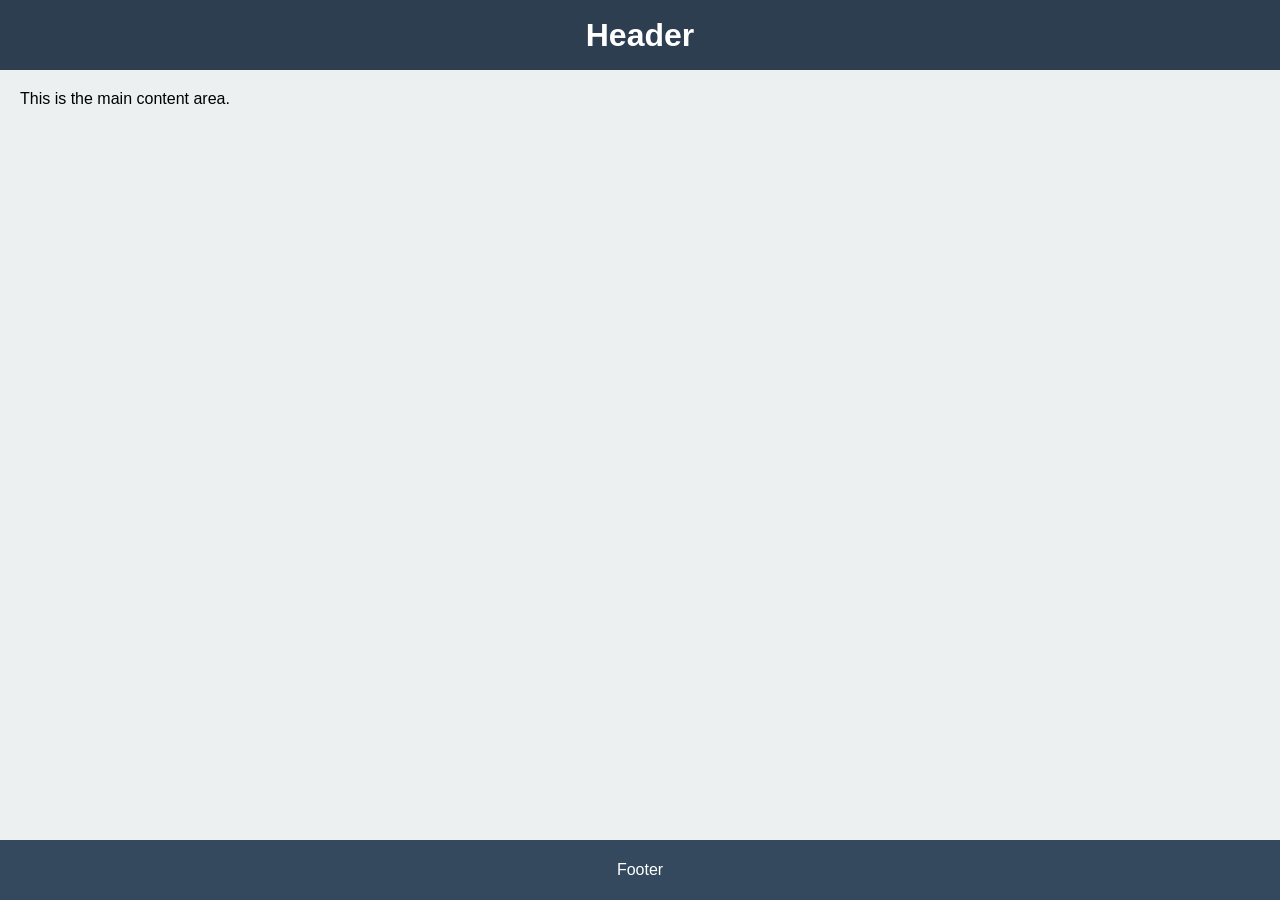
<file: level-1/index.html>
<!DOCTYPE html>
<html lang="en">
<head>
  <meta charset="UTF-8">
  <meta name="viewport" content="width=device-width, initial-scale=1.0">
  <title>Level 1 Layout</title>
  <!-- <link rel="stylesheet" href="flexbox-style.css"> --> 
  <link rel="stylesheet" href="grid-style.css">
</head>
<body>
  <header>
    <h1>Header</h1>
  </header>

  <main>
    <p>This is the main content area.</p>
  </main>

  <footer>
    <p>Footer</p>
  </footer>
</body>
</html>
</file>
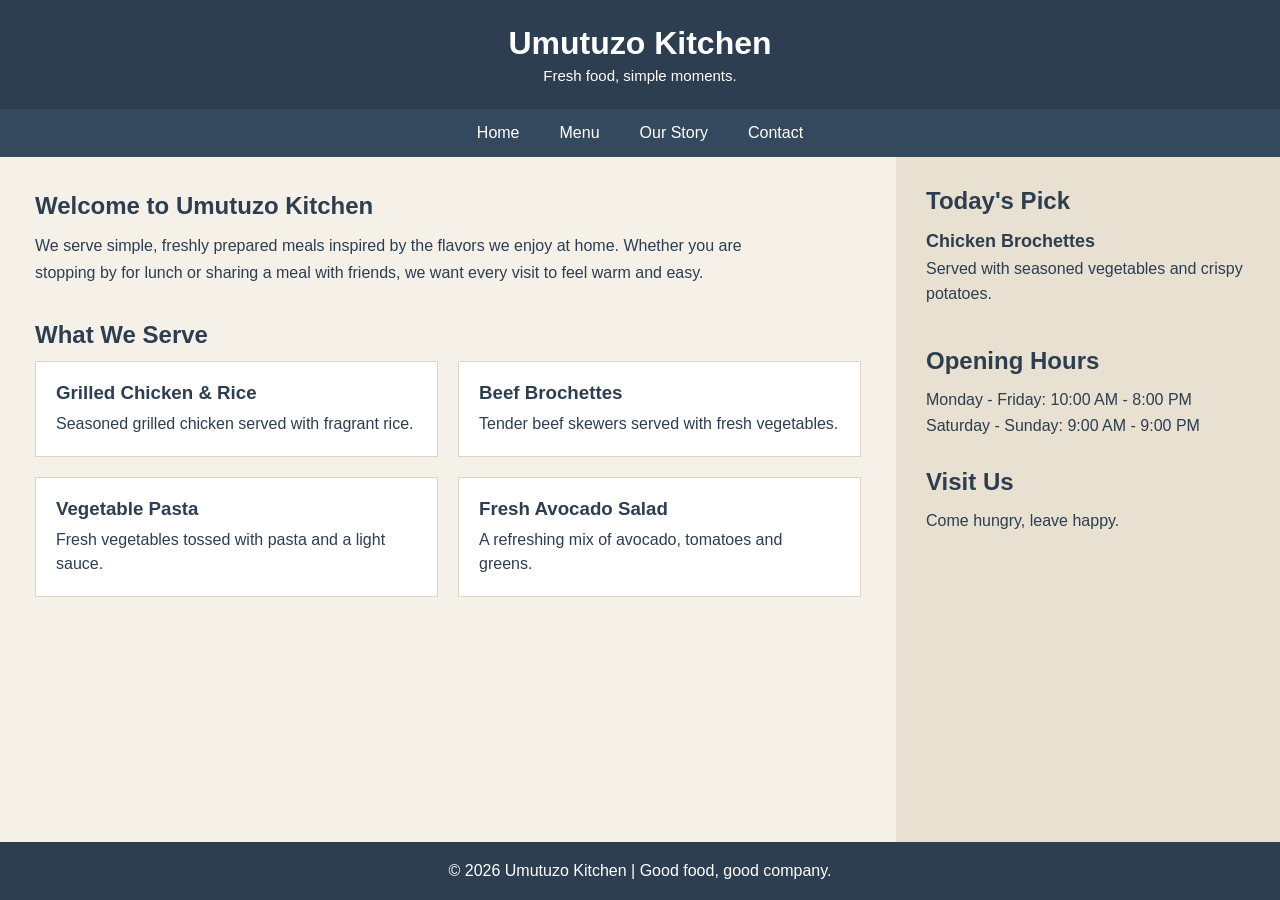
<file: level-2/index.html>
<!DOCTYPE html>
<html lang="en">
<head>
  <meta charset="UTF-8">
  <meta name="viewport" content="width=device-width, initial-scale=1.0">
  <title>Umutuzo Kitchen</title>
  <link rel="stylesheet" href="grid-style.css">
</head>

<body>

  <header>
    <h1>Umutuzo Kitchen</h1>
    <p>Fresh food, simple moments.</p>
  </header>

  <nav>
    <a href="#">Home</a>
    <a href="#">Menu</a>
    <a href="#">Our Story</a>
    <a href="#">Contact</a>
  </nav>

  <div class="content-wrapper">

    <main>
      <section class="welcome">
        <h2>Welcome to Umutuzo Kitchen</h2>
        <p>
          We serve simple, freshly prepared meals inspired by the flavors
          we enjoy at home. Whether you are stopping by for lunch or sharing
          a meal with friends, we want every visit to feel warm and easy.
        </p>
      </section>

      <section class="menu-preview">
        <h2>What We Serve</h2>

        <div class="menu-items">
          <article>
            <h3>Grilled Chicken & Rice</h3>
            <p>Seasoned grilled chicken served with fragrant rice.</p>
          </article>

          <article>
            <h3>Beef Brochettes</h3>
            <p>Tender beef skewers served with fresh vegetables.</p>
          </article>

          <article>
            <h3>Vegetable Pasta</h3>
            <p>Fresh vegetables tossed with pasta and a light sauce.</p>
          </article>

          <article>
            <h3>Fresh Avocado Salad</h3>
            <p>A refreshing mix of avocado, tomatoes and greens.</p>
          </article>
        </div>
      </section>
    </main>

    <aside>
      <section>
        <h2>Today's Pick</h2>
        <p class="special">Chicken Brochettes</p>
        <p>
          Served with seasoned vegetables and crispy potatoes.
        </p>
      </section>

      <section class="hours">
        <h2>Opening Hours</h2>
        <p>Monday - Friday: 10:00 AM - 8:00 PM</p>
        <p>Saturday - Sunday: 9:00 AM - 9:00 PM</p>
      </section>

      <section>
        <h2>Visit Us</h2>
        <p>Come hungry, leave happy.</p>
      </section>
    </aside>

  </div>

  <footer>
    <p>© 2026 Umutuzo Kitchen | Good food, good company.</p>
  </footer>

</body>
</html>
</file>
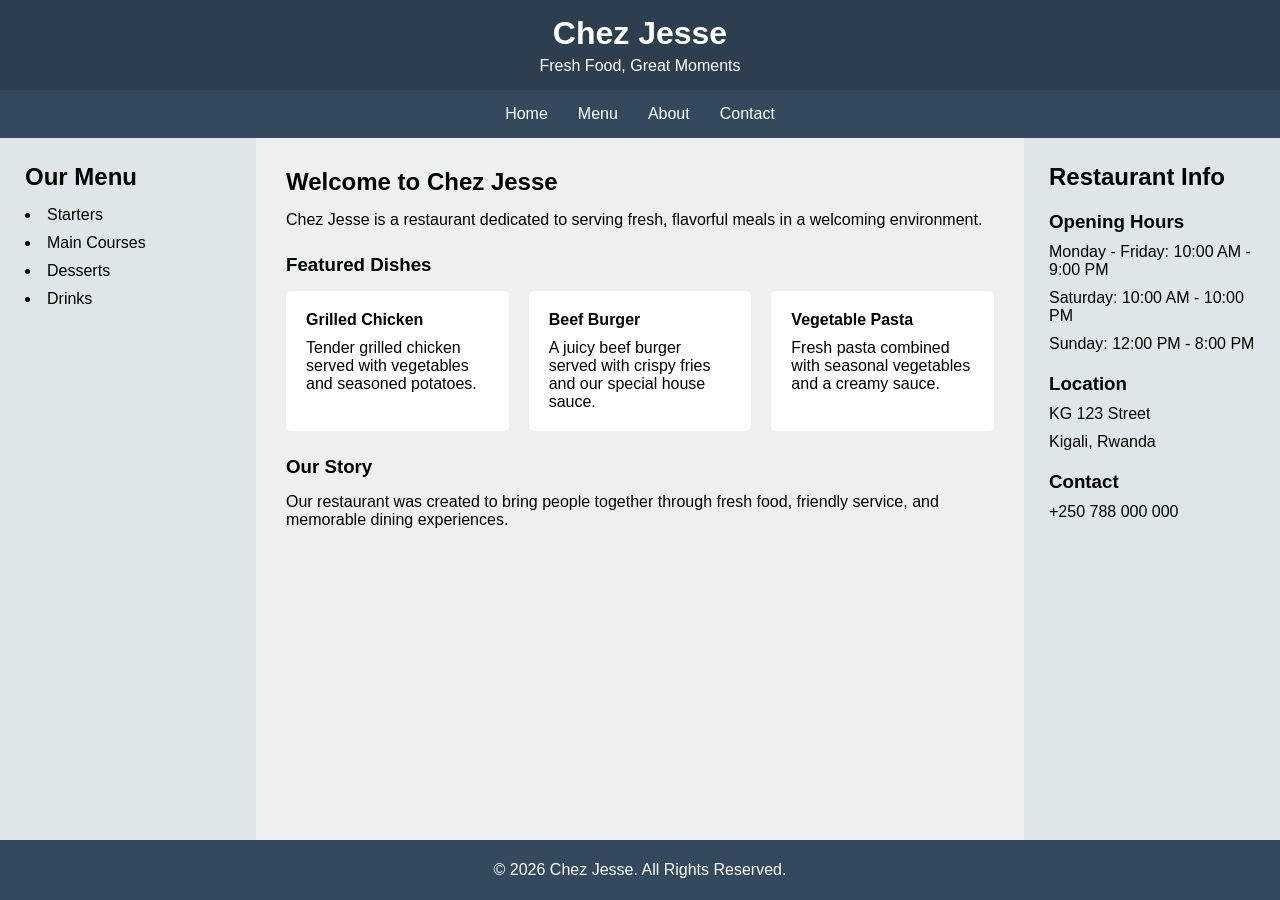
<file: level-3/index.html>
<!DOCTYPE html>
<html lang="en">
<head>
    <meta charset="UTF-8">
    <meta name="viewport" content="width=device-width, initial-scale=1.0">
    <title>Level 3 Layout</title>

    <link rel="stylesheet" href="flexbox-style.css">
    <!-- <link rel="stylesheet" href="grid-style.css"> -->
</head>

<body>

    <header>
        <h1>Chez Jesse</h1>
        <p>Fresh Food, Great Moments</p>
    </header>

    <nav>
        <a href="#">Home</a>
        <a href="#">Menu</a>
        <a href="#">About</a>
        <a href="#">Contact</a>
    </nav>

    <div class="layout">

        <aside class="left-sidebar">
            <h2>Our Menu</h2>

            <ul>
                <li>Starters</li>
                <li>Main Courses</li>
                <li>Desserts</li>
                <li>Drinks</li>
            </ul>
        </aside>

        <main>
            <h2>Welcome to Chez Jesse</h2>

            <p>
                Chez Jesse is a restaurant dedicated to serving
                fresh, flavorful meals in a welcoming environment.
            </p>

            <h3>Featured Dishes</h3>

            <div class="dishes">

                <article>
                    <h4>Grilled Chicken</h4>
                    <p>
                        Tender grilled chicken served with vegetables
                        and seasoned potatoes.
                    </p>
                </article>

                <article>
                    <h4>Beef Burger</h4>
                    <p>
                        A juicy beef burger served with crispy fries
                        and our special house sauce.
                    </p>
                </article>

                <article>
                    <h4>Vegetable Pasta</h4>
                    <p>
                        Fresh pasta combined with seasonal vegetables
                        and a creamy sauce.
                    </p>
                </article>

            </div>

            <h3>Our Story</h3>

            <p>
                Our restaurant was created to bring people together
                through fresh food, friendly service, and memorable
                dining experiences.
            </p>
        </main>

        <aside class="right-sidebar">
            <h2>Restaurant Info</h2>

            <h3>Opening Hours</h3>

            <p>Monday - Friday: 10:00 AM - 9:00 PM</p>
            <p>Saturday: 10:00 AM - 10:00 PM</p>
            <p>Sunday: 12:00 PM - 8:00 PM</p>

            <h3>Location</h3>

            <p>KG 123 Street</p>
            <p>Kigali, Rwanda</p>

            <h3>Contact</h3>

            <p>+250 788 000 000</p>
        </aside>

    </div>

    <footer>
        <p>&copy; 2026 Chez Jesse. All Rights Reserved.</p>
    </footer>

</body>
</html>
</file>
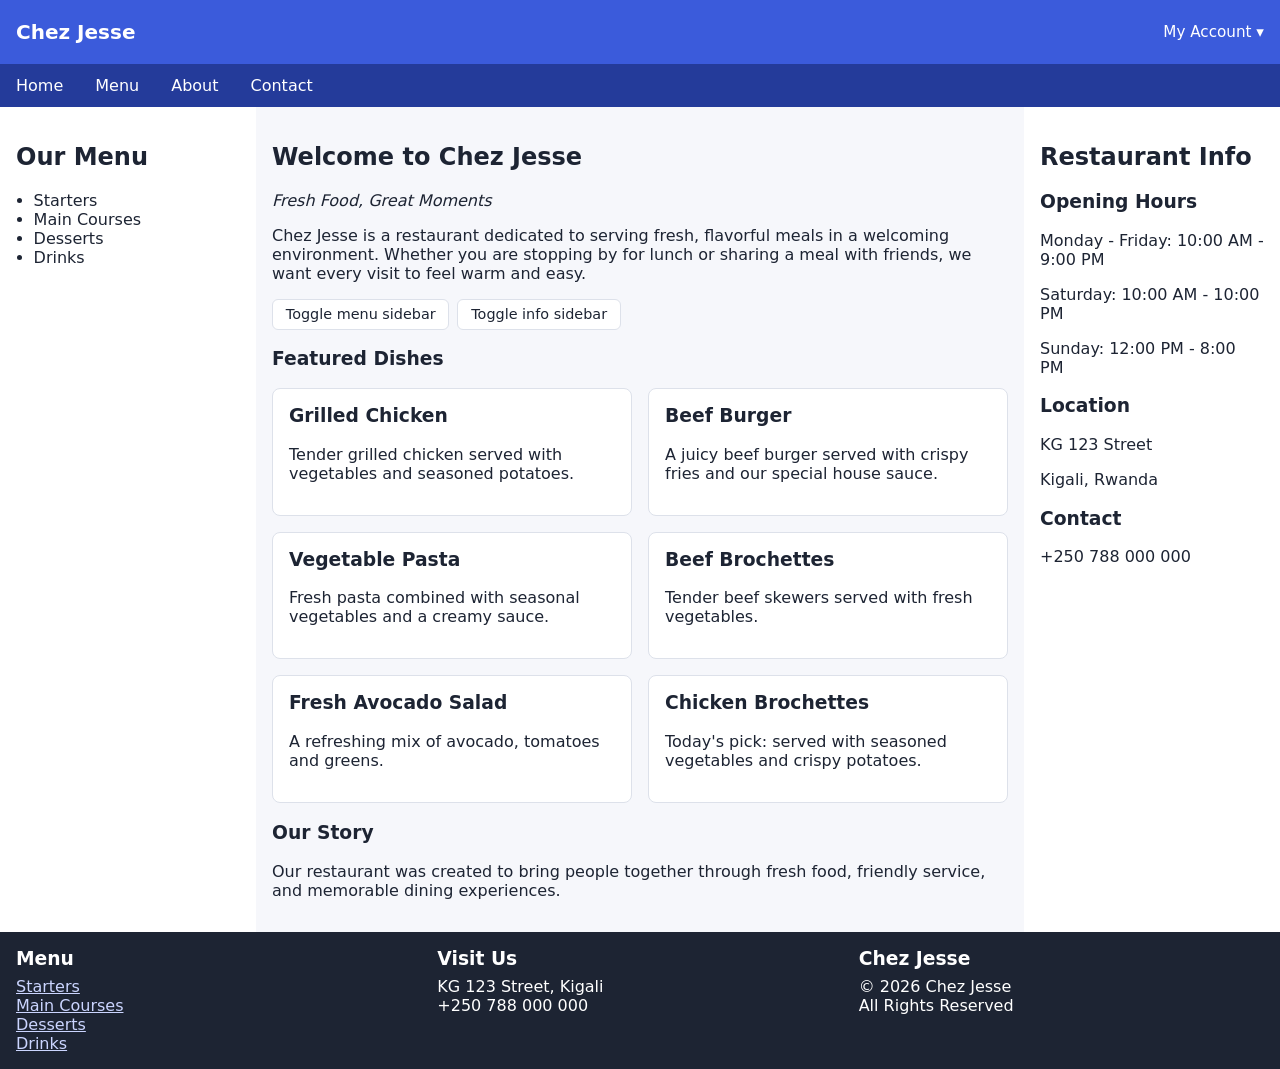
<file: level-4/index.html>
<!DOCTYPE html>
<html lang="en">
<head>
  <meta charset="UTF-8">
  <meta name="viewport" content="width=device-width, initial-scale=1">
  <title>Chez Jesse - Level 4 Layout</title>
  <style>
/* base.css - shared look & feel + sidebar toggle state. NO layout code here. */
:root {
  --header-h: 64px;
  --sidebar-w: clamp(180px, 20vw, 280px);   /* clamp() for responsive sizing */
  --gap: 1rem;
  --bg: #f6f7fb; --ink: #1d2433; --accent: #3b5bdb; --panel: #fff; --line: #dde1ea;

  --left-w: var(--sidebar-w);
  --right-w: var(--sidebar-w);
}
/* Collapse state: a checked checkbox sets the sidebar width to 0 (no JavaScript) */
body:has(#toggle-left:checked)  { --left-w: 0px; }
body:has(#toggle-right:checked) { --right-w: 0px; }

* { box-sizing: border-box; }
body { margin: 0; font-family: system-ui, sans-serif; color: var(--ink); background: var(--bg); }
.sr-only { position: absolute; width: 1px; height: 1px; overflow: hidden; clip: rect(0 0 0 0); white-space: nowrap; }

header { height: var(--header-h); padding: 0 var(--gap); background: var(--accent); color: #fff; }
.logo { font-weight: 700; font-size: 1.25rem; }
.user-menu { font-size: .95rem; }

nav { background: #243b9a; }
nav ul { list-style: none; margin: 0; padding: 0; }
nav a { display: block; padding: .75rem 1rem; color: #fff; text-decoration: none; }
nav a:hover { background: rgba(255,255,255,.15); }

.sidebar { background: var(--panel); }
.sidebar-inner { padding: var(--gap); }
.sidebar ul { padding-left: 1.1rem; }
main { padding: var(--gap); }

.toolbar { display: flex; gap: .5rem; margin-bottom: var(--gap); }
.toolbar label { padding: .4rem .8rem; border: 1px solid var(--line); border-radius: 6px; background: var(--panel); cursor: pointer; font-size: .9rem; }
body:has(#toggle-left:focus-visible)  label[for="toggle-left"],
body:has(#toggle-right:focus-visible) label[for="toggle-right"] { outline: 3px solid var(--accent); }

.card { background: var(--panel); border: 1px solid var(--line); border-radius: 8px; padding: var(--gap); }
.card h3 { margin-top: 0; }

footer { padding: var(--gap); background: var(--ink); color: #fff; }
footer h3 { margin: 0 0 .5rem; }
footer ul { list-style: none; margin: 0; padding: 0; }
footer a { color: #cbd5ff; }
  </style>
  <!-- Swap which layout is active: use ONE of these at a time -->
  <link rel="stylesheet" href="flexbox-style.css">
  <!-- <link rel="stylesheet" href="grid-style.css"> -->
</head>
<body>
  <!-- CSS-only sidebar toggles: checked = collapsed (on desktop) -->
  <input type="checkbox" id="toggle-left" class="sr-only">
  <input type="checkbox" id="toggle-right" class="sr-only">

  <header>
    <div class="logo">Chez Jesse</div>
    <div class="user-menu">My Account &#9662;</div>
  </header>

  <nav>
    <ul>
      <li><a href="#">Home</a></li>
      <li><a href="#">Menu</a></li>
      <li><a href="#">About</a></li>
      <li><a href="#">Contact</a></li>
    </ul>
  </nav>

  <div class="page">

    <aside class="sidebar left">
      <div class="sidebar-inner">
        <h2>Our Menu</h2>
        <ul>
          <li>Starters</li>
          <li>Main Courses</li>
          <li>Desserts</li>
          <li>Drinks</li>
        </ul>
      </div>
    </aside>

    <main>
      <h2>Welcome to Chez Jesse</h2>
      <p><em>Fresh Food, Great Moments</em></p>
      <p>
        Chez Jesse is a restaurant dedicated to serving fresh, flavorful
        meals in a welcoming environment. Whether you are stopping by for
        lunch or sharing a meal with friends, we want every visit to feel
        warm and easy.
      </p>

      <div class="toolbar">
        <label for="toggle-left">Toggle menu sidebar</label>
        <label for="toggle-right">Toggle info sidebar</label>
      </div>

      <h3>Featured Dishes</h3>
      <div class="cards">
        <article class="card">
          <h3>Grilled Chicken</h3>
          <p>Tender grilled chicken served with vegetables and seasoned potatoes.</p>
        </article>
        <article class="card">
          <h3>Beef Burger</h3>
          <p>A juicy beef burger served with crispy fries and our special house sauce.</p>
        </article>
        <article class="card">
          <h3>Vegetable Pasta</h3>
          <p>Fresh pasta combined with seasonal vegetables and a creamy sauce.</p>
        </article>
        <article class="card">
          <h3>Beef Brochettes</h3>
          <p>Tender beef skewers served with fresh vegetables.</p>
        </article>
        <article class="card">
          <h3>Fresh Avocado Salad</h3>
          <p>A refreshing mix of avocado, tomatoes and greens.</p>
        </article>
        <article class="card">
          <h3>Chicken Brochettes</h3>
          <p>Today's pick: served with seasoned vegetables and crispy potatoes.</p>
        </article>
      </div>

      <h3>Our Story</h3>
      <p>
        Our restaurant was created to bring people together through fresh
        food, friendly service, and memorable dining experiences.
      </p>
    </main>

    <aside class="sidebar right">
      <div class="sidebar-inner">
        <h2>Restaurant Info</h2>

        <h3>Opening Hours</h3>
        <p>Monday - Friday: 10:00 AM - 9:00 PM</p>
        <p>Saturday: 10:00 AM - 10:00 PM</p>
        <p>Sunday: 12:00 PM - 8:00 PM</p>

        <h3>Location</h3>
        <p>KG 123 Street</p>
        <p>Kigali, Rwanda</p>

        <h3>Contact</h3>
        <p>+250 788 000 000</p>
      </div>
    </aside>

  </div>

  <footer>
    <div class="footer-col">
      <h3>Menu</h3>
      <ul>
        <li><a href="#">Starters</a></li>
        <li><a href="#">Main Courses</a></li>
        <li><a href="#">Desserts</a></li>
        <li><a href="#">Drinks</a></li>
      </ul>
    </div>
    <div class="footer-col">
      <h3>Visit Us</h3>
      <ul>
        <li>KG 123 Street, Kigali</li>
        <li>+250 788 000 000</li>
      </ul>
    </div>
    <div class="footer-col">
      <h3>Chez Jesse</h3>
      <ul>
        <li>&copy; 2026 Chez Jesse</li>
        <li>All Rights Reserved</li>
      </ul>
    </div>
  </footer>
</body>
</html>
</file>
<file: level-1/flexbox-style.css>
* {
  margin: 0;
  padding: 0;
  box-sizing: border-box;
}

body {
  font-family: Arial, sans-serif;
  display: flex;
  flex-direction: column;
  min-height: 100vh;
}

header {
  height: 70px;
  background: #2c3e50;
  color: white;
  display: flex;
  justify-content: center;
  align-items: center;
}


main {
  flex-grow: 1;
  padding: 20px;
  background: #ecf0f1;
}

footer {
  height: 60px;
  background: #34495e;
  color: white;
  display: flex;
  justify-content: center;
  align-items: center;
}

@media (max-width: 600px) {
  header h1 {
    font-size: 1.5rem;
  }
}
</file>
<file: level-1/grid-style.css>
* {
  margin: 0;
  padding: 0;
  box-sizing: border-box;
}

body {
  font-family: Arial, sans-serif;
  display: grid;
  grid-template-rows: 70px 1fr 60px;
  min-height: 100vh;
}

header {
  background: #2c3e50;
  color: white;
  display: grid;
  place-items: center;
}

main {
  padding: 20px;
  background: #ecf0f1;
}

footer {
  background: #34495e;
  color: white;
  display: grid;
  place-items: center;
}

@media (max-width: 600px) {
  header h1 {
    font-size: 1.5rem;
  }
}
</file>
<file: level-2/grid-style.css>
* {
  margin: 0;
  padding: 0;
  box-sizing: border-box;
}

body {
  font-family: Arial, sans-serif;
  min-height: 100vh;
  display: grid;
  grid-template-rows: auto auto 1fr auto;
  grid-template-areas:
    "header"
    "nav"
    "content"
    "footer";
  color: #2c3e50;
}

header {
  grid-area: header;
  background-color: #2c3e50;
  color: white;
  text-align: center;
  padding: 25px 20px;
}

header h1 {
  font-size: 32px;
  margin-bottom: 5px;
}

header p {
  font-size: 15px;
}

nav {
  grid-area: nav;
  display: flex;
  flex-wrap: wrap;
  justify-content: center;
  background-color: #34495e;
}

nav a {
  color: white;
  text-decoration: none;
  padding: 15px 20px;
}

nav a:hover {
  background-color: #2c3e50;
}

.content-wrapper {
  grid-area: content;
  display: grid;
  grid-template-columns: 7fr 3fr;
}

main {
  padding: 35px;
  background-color: #f5f1e8;
}

aside {
  padding: 30px;
  background-color: #e8e0d0;
}

.welcome {
  margin-bottom: 35px;
}

h2 {
  margin-bottom: 12px;
  color: #2c3e50;
}

.welcome p {
  line-height: 1.7;
  max-width: 750px;
}

.menu-items {
  display: grid;
  grid-template-columns: repeat(2, 1fr);
  gap: 20px;
}

.menu-items article {
  padding: 20px;
  background-color: white;
  border: 1px solid #ddd5c5;
}

.menu-items h3 {
  margin-bottom: 8px;
}

.menu-items p {
  line-height: 1.5;
}

aside section {
  margin-bottom: 30px;
}

aside p {
  line-height: 1.6;
}

.special {
  font-weight: bold;
  font-size: 18px;
}

.hours {
  padding-top: 10px;
}

footer {
  grid-area: footer;
  background-color: #2c3e50;
  color: white;
  text-align: center;
  padding: 20px;
}

@media (max-width: 600px) {
  .content-wrapper {
    grid-template-columns: 1fr;
  }

  nav {
    flex-direction: column;
    text-align: center;
  }

  nav a {
    width: 100%;
  }

  main {
    padding: 25px 20px;
  }

  aside {
    padding: 25px 20px;
  }

  .menu-items {
    grid-template-columns: 1fr;
  }
}
</file>
<file: level-3/flexbox-style.css>
* {
    margin: 0;
    padding: 0;
    box-sizing: border-box;
}

body {
    font-family: Arial, sans-serif;
    display: flex;
    flex-direction: column;
    min-height: 100vh;
}

header {
    height: 90px;
    background: #2c3e50;
    color: white;
    display: flex;
    flex-direction: column;
    justify-content: center;
    align-items: center;
}

header h1 {
    margin-bottom: 5px;
}

nav {
    background: #34495e;
    display: flex;
    justify-content: center;
    align-items: center;
    padding: 15px;
}

nav a {
    color: white;
    text-decoration: none;
    margin: 0 15px;
}

.layout {
    display: flex;
    flex-grow: 1;
    background: #ecf0f1;
}

.left-sidebar {
    flex-basis: 20%;
    background: #dfe6e9;
    padding: 25px;
}

.left-sidebar h2 {
    margin-bottom: 15px;
}

.left-sidebar ul {
    list-style-position: inside;
}

.left-sidebar li {
    margin-bottom: 10px;
}

main {
    flex-basis: 60%;
    padding: 30px;
}

main h2 {
    margin-bottom: 15px;
}

main h3 {
    margin-top: 25px;
    margin-bottom: 15px;
}

.dishes {
    display: flex;
    flex-wrap: wrap;
    gap: 20px;
}

.dishes article {
    flex: 1 1 200px;
    background: white;
    padding: 20px;
    border-radius: 5px;
}

.dishes h4 {
    margin-bottom: 10px;
}

.right-sidebar {
    flex-basis: 20%;
    background: #dfe6e9;
    padding: 25px;
}

.right-sidebar h2 {
    margin-bottom: 15px;
}

.right-sidebar h3 {
    margin-top: 20px;
    margin-bottom: 10px;
}

.right-sidebar p {
    margin-bottom: 10px;
}

footer {
    height: 60px;
    background: #34495e;
    color: white;
    display: flex;
    justify-content: center;
    align-items: center;
}

@media (max-width: 900px) {

    .layout {
        flex-wrap: wrap;
    }

    main {
        flex-basis: 100%;
        order: 1;
    }

    .left-sidebar {
        flex-basis: 50%;
        order: 2;
    }

    .right-sidebar {
        flex-basis: 50%;
        order: 3;
    }

    .dishes {
        flex-direction: row;
    }
}

@media (max-width: 600px) {

    header {
        height: auto;
        padding: 20px;
        text-align: center;
    }

    nav {
        flex-direction: column;
        gap: 10px;
    }

    nav a {
        margin: 0;
    }

    .layout {
        flex-direction: column;
        flex-wrap: nowrap;
    }

    main {
        order: 1;
        flex-basis: auto;
    }

    .left-sidebar {
        order: 2;
        flex-basis: auto;
    }

    .right-sidebar {
        order: 3;
        flex-basis: auto;
    }

    .dishes {
        flex-direction: column;
    }

    footer {
        height: auto;
        padding: 20px;
        text-align: center;
    }
}
</file>
<file: level-3/grid-style.css>
* {
    margin: 0;
    padding: 0;
    box-sizing: border-box;
}

body {
    font-family: Arial, sans-serif;
    display: grid;
    grid-template-rows: auto auto 1fr 60px;
    min-height: 100vh;
}

header {
    background: #2c3e50;
    color: white;
    display: grid;
    justify-items: center;
    align-content: center;
    min-height: 90px;
}

header h1 {
    margin-bottom: 5px;
}

nav {
    background: #34495e;
    display: grid;
    grid-auto-flow: column;
    justify-content: center;
    gap: 30px;
    padding: 15px;
}

nav a {
    color: white;
    text-decoration: none;
}

.layout {
    display: grid;
    grid-template-columns: 20% 60% 20%;
    grid-template-areas:
        "left main right";
    background: #ecf0f1;
}

.left-sidebar {
    grid-area: left;
    background: #dfe6e9;
    padding: 25px;
}

.left-sidebar h2 {
    margin-bottom: 15px;
}

.left-sidebar li {
    margin-bottom: 10px;
}

main {
    grid-area: main;
    padding: 30px;
}

main h2 {
    margin-bottom: 15px;
}

main h3 {
    margin-top: 25px;
    margin-bottom: 15px;
}

.dishes {
    display: grid;
    grid-template-columns: repeat(3, 1fr);
    gap: 20px;
}

.dishes article {
    background: white;
    padding: 20px;
    border-radius: 5px;
}

.dishes h4 {
    margin-bottom: 10px;
}

.right-sidebar {
    grid-area: right;
    background: #dfe6e9;
    padding: 25px;
}

.right-sidebar h2 {
    margin-bottom: 15px;
}

.right-sidebar h3 {
    margin-top: 20px;
    margin-bottom: 10px;
}

.right-sidebar p {
    margin-bottom: 10px;
}

footer {
    background: #34495e;
    color: white;
    display: grid;
    place-items: center;
}

@media (max-width: 900px) {

    .layout {
        grid-template-columns: 1fr 1fr;
        grid-template-areas:
            "main main"
            "left right";
    }

    .dishes {
        grid-template-columns: repeat(2, 1fr);
    }
}

@media (max-width: 600px) {

    body {
        grid-template-rows: auto auto 1fr auto;
    }

    nav {
        grid-auto-flow: row;
        justify-items: center;
        gap: 10px;
    }

    .layout {
        grid-template-columns: 1fr;
        grid-template-areas:
            "main"
            "left"
            "right";
    }

    .dishes {
        grid-template-columns: 1fr;
    }

    footer {
        min-height: 60px;
        padding: 20px;
        text-align: center;
    }
}
</file>
<file: level-4/flexbox-style.css>
/* flexbox-style.css - Level 4 layout using Flexbox only (colors/typography live in base.css) */

/* Page = vertical flex column; .page grows to fill the leftover height */
body { display: flex; flex-direction: column; min-height: 100vh; }

/* Sticky header; margin-left:auto pushes the user menu to the right */
header { position: sticky; top: 0; z-index: 10; display: flex; align-items: center; }
.user-menu { margin-left: auto; }

nav ul { display: flex; flex-wrap: wrap; }

/* Holy Grail row */
.page { display: flex; flex: 1; }
.sidebar { flex: 0 0 var(--left-w); overflow: hidden; transition: flex-basis .3s; }
.right   { flex-basis: var(--right-w); }
.sidebar-inner { width: var(--sidebar-w); }   /* fixed so content doesn't squish while collapsing */
main { flex: 1 1 0; min-width: 0; }

/* Cards reflow with flex-wrap (no media queries needed) */
.cards { display: flex; flex-wrap: wrap; gap: var(--gap); }
.card  { flex: 1 1 250px; }

/* Footer: 3 equal columns */
footer { display: flex; gap: var(--gap); }
.footer-col { flex: 1; }

/* Tablet: main on top, sidebars as equal columns below; hidden until toggled */
@media (min-width: 600px) and (max-width: 991px) {
  .page { flex-wrap: wrap; }
  main { order: -1; flex: 1 1 100%; }
  .sidebar { display: none; flex: 1 1 50%; }
  body:has(#toggle-left:checked)  .left,
  body:has(#toggle-right:checked) .right { display: block; }
  .sidebar-inner { width: auto; }
}

/* Mobile: everything stacks */
@media (max-width: 599px) {
  .page { flex-direction: column; }
  main { order: -1; flex: none; }
  .sidebar { flex: none; }
  body:has(#toggle-left:checked)  .left,
  body:has(#toggle-right:checked) .right { display: none; }
  .sidebar-inner { width: auto; }
  nav ul { flex-direction: column; }
  footer { flex-direction: column; }
}
</file>
